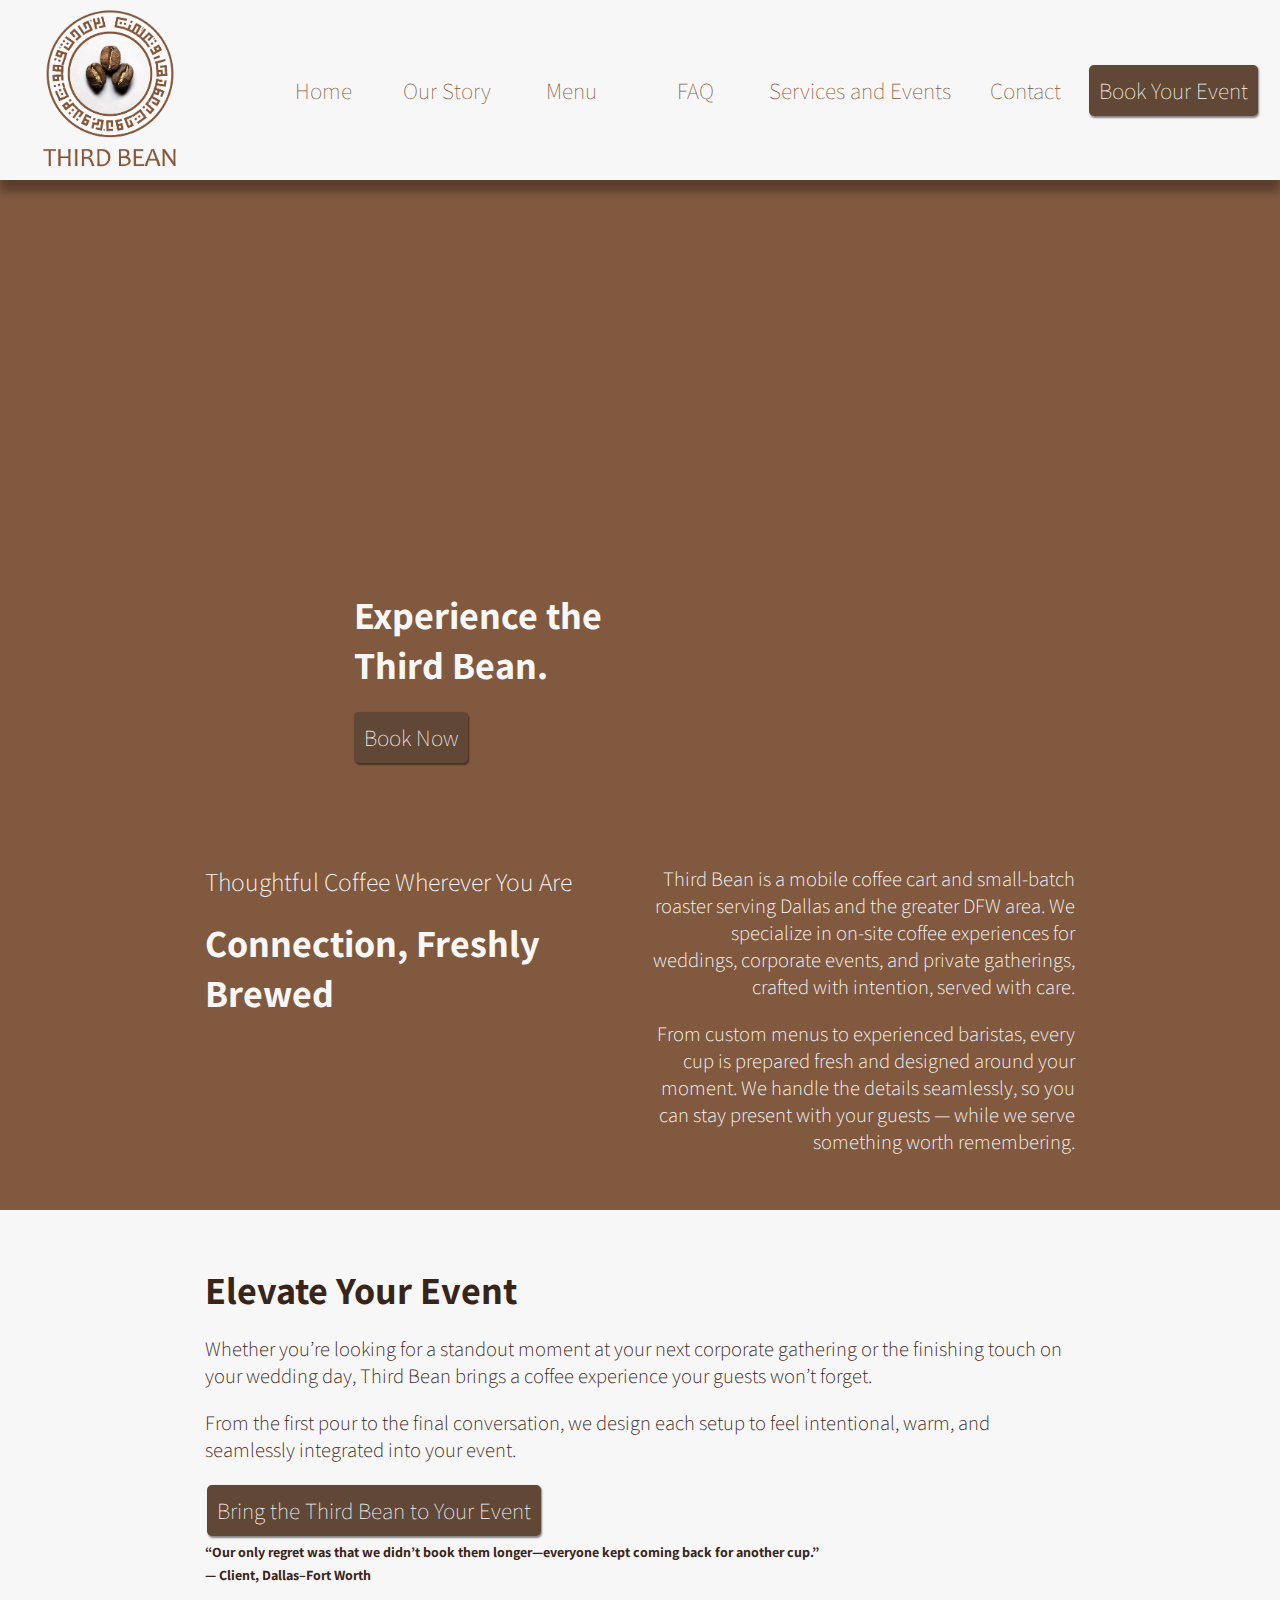
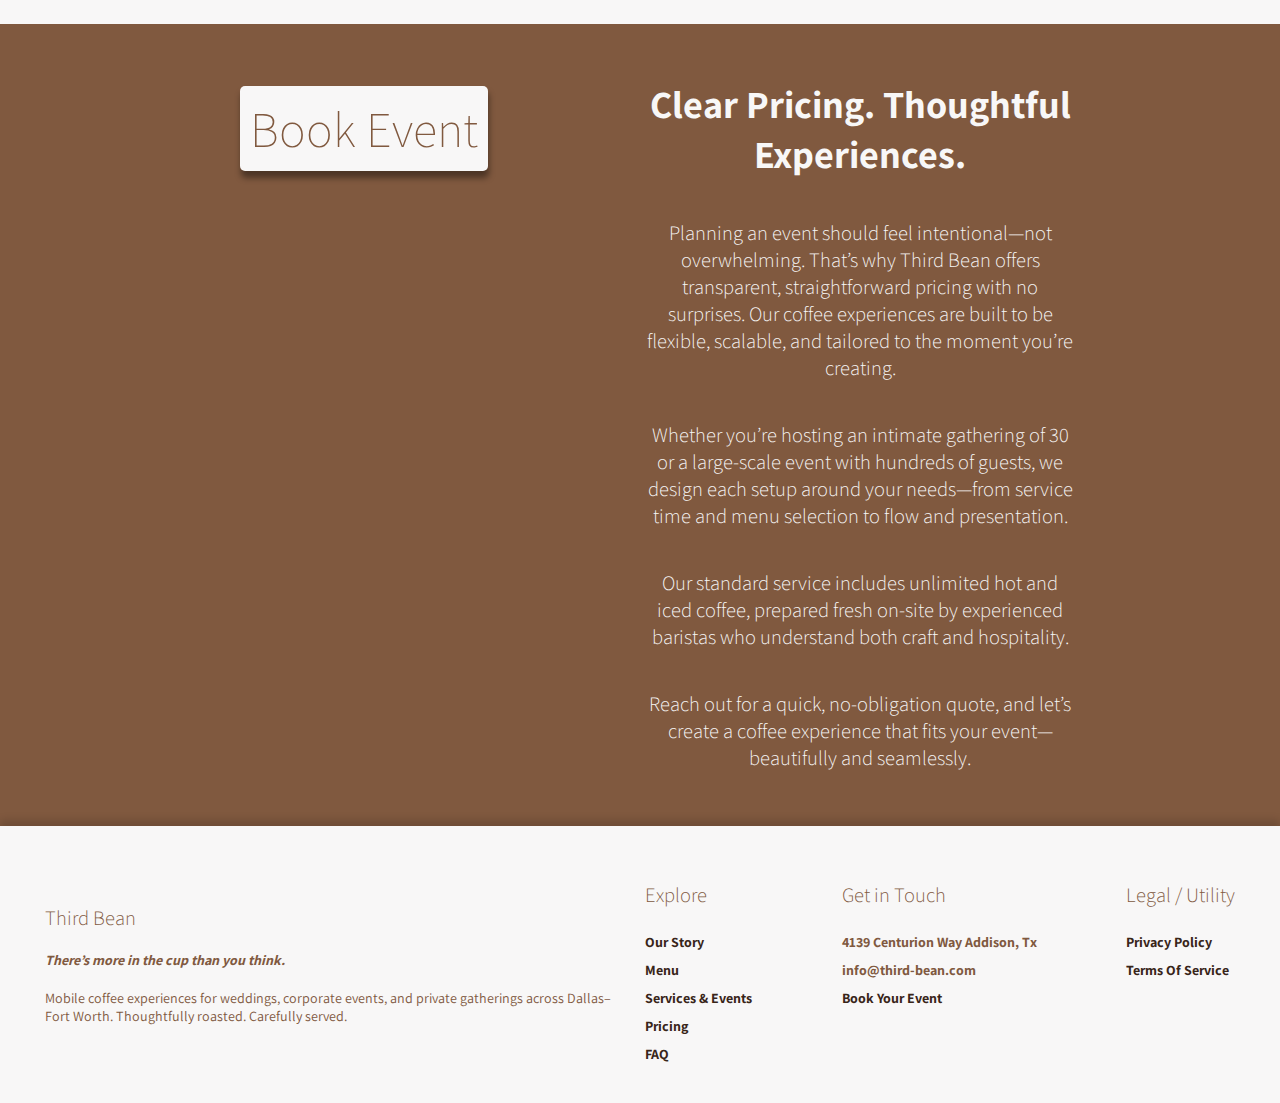
<file: index.html>
<!DOCTYPE html>
<html lang="en">
<head>
    <title>Third Bean</title>
    <!-- Meta Stuff -->
    <meta charset="UTF-8" />
    <meta http-equiv="X-UA-Compatible" content="IE=edge" />
    <meta name="viewport" content="width=device-width, initial-scale=1.0" />

    <!-- Google Tab Thing -->
    <link rel="icon" type="image/png" href="/images/logo.png">

    <!-- CSS Files -->
    <link rel="stylesheet" href="./assets/styles/index.css" />

    <!-- Font -->
    <link rel="preconnect" href="https://fonts.googleapis.com">
    <link rel="preconnect" href="https://fonts.gstatic.com" crossorigin>
    <link href="https://fonts.googleapis.com/css2?family=Assistant:wght@200..800&display=swap" rel="stylesheet">
</head>

<body>
    <div class="container" id="header">
        <img class="logoImg" src="images/logowithtxt.png" alt="Third Bean" />
        <div class="navbar">
            <a href="/index.html">Home</a>
            <a href="/story.html">Our Story</a>
            <a href="">Menu</a>
            <a href="">FAQ</a>
            <a href="">Services and Events</a>
            <a href="">Contact</a>
            <button>Book Your Event</button>
        </div>
        <button class="menuToggle" aria-label="Toggle menu">
            <svg class="hamburger" width="34" height="30" viewBox="0 0 34 30" fill="none"
                xmlns="http://www.w3.org/2000/svg">
                <line class="line top" x1="2" y1="2" x2="32" y2="2" stroke="#101818" stroke-width="3"/>
                <line class="line middle" y1="15" x2="34" y2="15" stroke="#101818" stroke-width="3"/>
                <line class="line bottom" x1="2" y1="28" x2="32" y2="28" stroke="#101818" stroke-width="3"/>
            </svg>
        </button>
    </div>
    
    <div class="media">
    </div>

    <div class="container">
        <div></div>
        <div class="txt">
            <h1 class="hero">Experience the Third Bean.</h1>
            <button>Book Now</button>
        </div>
        <div></div>
    </div>

    <div class="container" id="content">
        <div>
            <h3>Thoughtful Coffee Wherever You Are</h2>
            <h1>Connection, Freshly Brewed</h1>
        </div>
        <div class="end">
            <h4>Third Bean is a mobile coffee cart and small-batch roaster serving Dallas and the greater DFW area. We specialize in on-site coffee experiences for weddings, corporate events, and private gatherings, crafted with intention, served with care. </h4>
            <h4>From custom menus to experienced baristas, every cup is prepared fresh and designed around your moment. We handle the details seamlessly, so you can stay present with your guests — while we serve something worth remembering.</h4>
        </div>
    </div>

    <div class="container inverse" id="content">
        <div>
            <h1>Elevate Your Event</h1>
            <h4>Whether you’re looking for a standout moment at your next corporate gathering or the finishing touch on your wedding day, Third Bean brings a coffee experience your guests won’t forget.</h4>
            <h4>From the first pour to the final conversation, we design each setup to feel intentional, warm, and seamlessly integrated into your event.</h4>
            <button>Bring the Third Bean to Your Event</button>
            <h5>“Our only regret was that we didn’t book them longer—everyone kept coming back for another cup.”</h5>
            <h5>— Client, Dallas–Fort Worth</h5>
        </div>
    </div>

    <div class="container secondary" id="content">
        <div class="imageWrap">
            <button class="imgBtn">Book Event</button>
        </div>  
        <div class="centered">
            <h1>Clear Pricing. Thoughtful Experiences.</h1>
            <h4>Planning an event should feel intentional—not overwhelming. That’s why Third Bean offers transparent, straightforward pricing with no surprises. Our coffee experiences are built to be flexible, scalable, and tailored to the moment you’re creating.</h4>
            <h4>Whether you’re hosting an intimate gathering of 30 or a large-scale event with hundreds of guests, we design each setup around your needs—from service time and menu selection to flow and presentation.</h4>
            <h4>Our standard service includes unlimited hot and iced coffee, prepared fresh on-site by experienced baristas who understand both craft and hospitality.</h4>
            <h4>Reach out for a quick, no-obligation quote, and let’s create a coffee experience that fits your event—beautifully and seamlessly.</h4>
        </div>
    </div>

    <div class="container" id="footer">
        <div class="footer desktop">
            <h4>Third Bean</h4>
            <h5 id="italic">There’s more in the cup than you think.</h5>
            <h6 class="footer">Mobile coffee experiences for weddings, corporate events, and private gatherings across Dallas–Fort Worth. Thoughtfully roasted. Carefully served.</h6>
        </div>
        <div class="container">
            <div class="column">
                <h4>Explore</h4>
                <button class="footer btn">Our Story</button>
                <button class="footer btn">Menu</button>
                <button class="footer btn">Services & Events</button>
                <button class="footer btn">Pricing</button>
                <button class="footer btn">FAQ</button>
            </div>
            <div class="column">
                <h4>Get in Touch</h4>
                <h5>4139 Centurion Way Addison, Tx</h5>
                <h5>info@third-bean.com</h5>
                <button class="footer btn" href="">Book Your Event</button>
            </div>
            <div class="column">
                <h4>Legal / Utility</h4>
                <button class="footer btn" href="">Privacy Policy</button>
                <button class="footer btn" href="">Terms Of Service</button>
            </div>
        </div>
    </div>
    <script>
        const toggle = document.querySelector('.menuToggle');
        const nav = document.querySelector('.navbar');

        toggle.addEventListener('click', () => {
            nav.classList.toggle('open');
            toggle.classList.toggle('active');
        });
        
    </script>

</body>

</html>
</file>
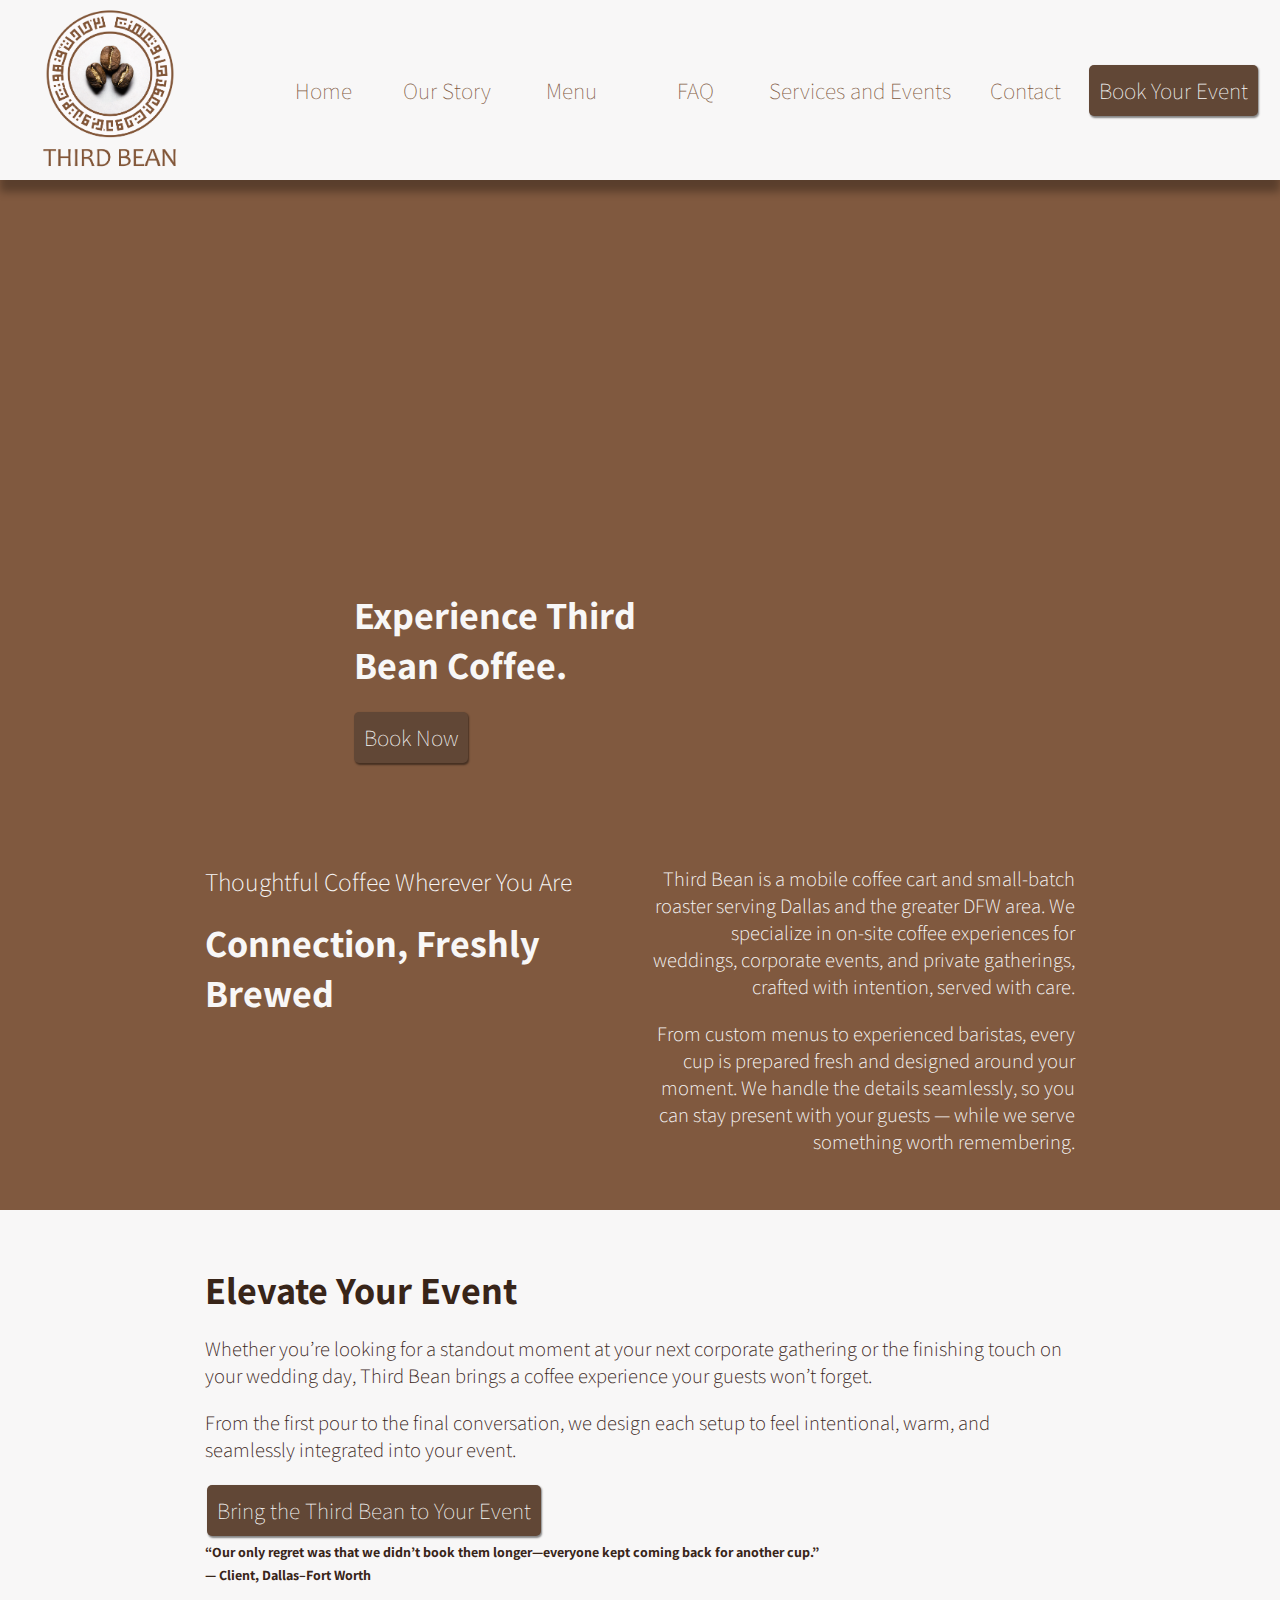
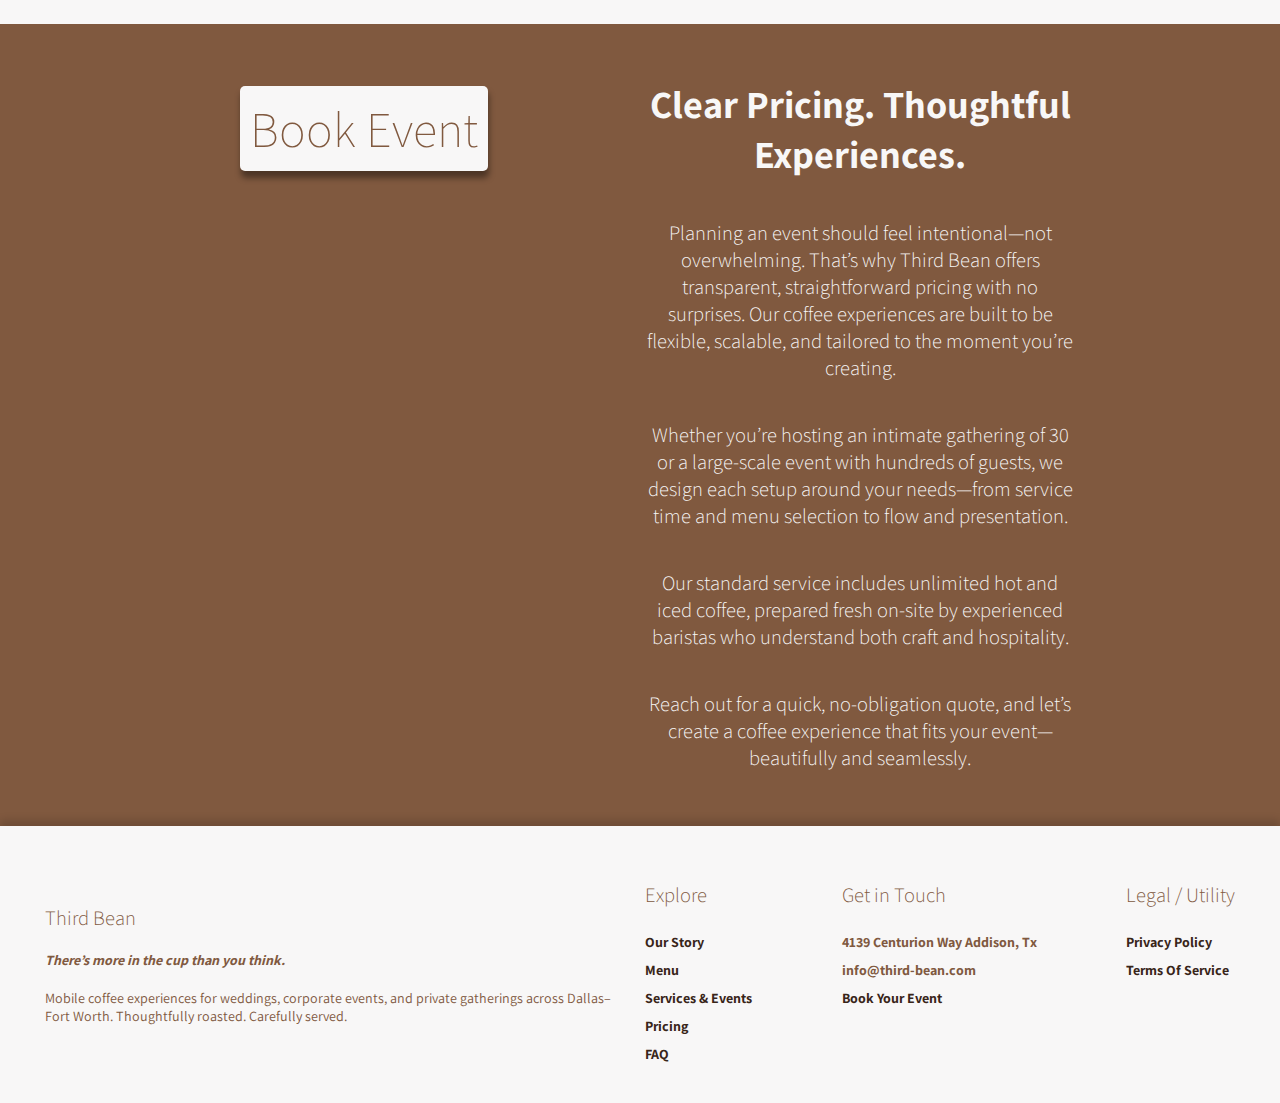
<file: menuitems.html>
<!DOCTYPE html>
<html lang="en">
<head>
    <title>Third Bean</title>
    <!-- Meta Stuff -->
    <meta charset="UTF-8" />
    <meta http-equiv="X-UA-Compatible" content="IE=edge" />
    <meta name="viewport" content="width=device-width, initial-scale=1.0" />

    <!-- Google Tab Thing -->
    <link rel="icon" type="image/png" href="/images/logo.png">

    <!-- CSS Files -->
    <link rel="stylesheet" href="./assets/styles/index.css" />

    <!-- Font -->
    <link rel="preconnect" href="https://fonts.googleapis.com">
    <link rel="preconnect" href="https://fonts.gstatic.com" crossorigin>
    <link href="https://fonts.googleapis.com/css2?family=Assistant:wght@200..800&display=swap" rel="stylesheet">
</head>

<body>
    <div class="container" id="header">
        <img class="logoImg" src="images/logowithtxt.png" alt="Third Bean" />
        <div class="navbar">
            <a href="/index.html">Home</a>
            <a href="/story.html">Our Story</a>
            <a href="">Menu</a>
            <a href="">FAQ</a>
            <a href="">Services and Events</a>
            <a href="">Contact</a>
            <button>Book Your Event</button>
        </div>
        <button class="menuToggle" aria-label="Toggle menu">
            <svg class="hamburger" width="34" height="30" viewBox="0 0 34 30" fill="none"
                xmlns="http://www.w3.org/2000/svg">
                <line class="line top" x1="2" y1="2" x2="32" y2="2" stroke="#101818" stroke-width="3"/>
                <line class="line middle" y1="15" x2="34" y2="15" stroke="#101818" stroke-width="3"/>
                <line class="line bottom" x1="2" y1="28" x2="32" y2="28" stroke="#101818" stroke-width="3"/>
            </svg>
        </button>
    </div>
    
    <div class="media">
    </div>

    <div class="container">
        <div></div>
        <div class="txt">
            <h1 class="hero">Experience Third Bean Coffee.</h1>
            <button>Book Now</button>
        </div>
        <div></div>
    </div>

    <div class="container" id="content">
        <div>
            <h3>Thoughtful Coffee Wherever You Are</h2>
            <h1>Connection, Freshly Brewed</h1>
        </div>
        <div class="end">
            <h4>Third Bean is a mobile coffee cart and small-batch roaster serving Dallas and the greater DFW area. We specialize in on-site coffee experiences for weddings, corporate events, and private gatherings, crafted with intention, served with care. </h4>
            <h4>From custom menus to experienced baristas, every cup is prepared fresh and designed around your moment. We handle the details seamlessly, so you can stay present with your guests — while we serve something worth remembering.</h4>
        </div>
    </div>

    <div class="container inverse" id="content">
        <div>
            <h1>Elevate Your Event</h1>
            <h4>Whether you’re looking for a standout moment at your next corporate gathering or the finishing touch on your wedding day, Third Bean brings a coffee experience your guests won’t forget.</h4>
            <h4>From the first pour to the final conversation, we design each setup to feel intentional, warm, and seamlessly integrated into your event.</h4>
            <button>Bring the Third Bean to Your Event</button>
            <h5>“Our only regret was that we didn’t book them longer—everyone kept coming back for another cup.”</h5>
            <h5>— Client, Dallas–Fort Worth</h5>
        </div>
    </div>

    <div class="container secondary" id="content">
        <div class="imageWrap">
            <button class="imgBtn">Book Event</button>
        </div>  
        <div class="centered">
            <h1>Clear Pricing. Thoughtful Experiences.</h1>
            <h4>Planning an event should feel intentional—not overwhelming. That’s why Third Bean offers transparent, straightforward pricing with no surprises. Our coffee experiences are built to be flexible, scalable, and tailored to the moment you’re creating.</h4>
            <h4>Whether you’re hosting an intimate gathering of 30 or a large-scale event with hundreds of guests, we design each setup around your needs—from service time and menu selection to flow and presentation.</h4>
            <h4>Our standard service includes unlimited hot and iced coffee, prepared fresh on-site by experienced baristas who understand both craft and hospitality.</h4>
            <h4>Reach out for a quick, no-obligation quote, and let’s create a coffee experience that fits your event—beautifully and seamlessly.</h4>
        </div>
    </div>

    <div class="container" id="footer">
        <div class="footer desktop">
            <h4>Third Bean</h4>
            <h5 id="italic">There’s more in the cup than you think.</h5>
            <h6 class="footer">Mobile coffee experiences for weddings, corporate events, and private gatherings across Dallas–Fort Worth. Thoughtfully roasted. Carefully served.</h6>
        </div>
        <div class="container">
            <div class="column">
                <h4>Explore</h4>
                <button class="footer btn">Our Story</button>
                <button class="footer btn">Menu</button>
                <button class="footer btn">Services & Events</button>
                <button class="footer btn">Pricing</button>
                <button class="footer btn">FAQ</button>
            </div>
            <div class="column">
                <h4>Get in Touch</h4>
                <h5>4139 Centurion Way Addison, Tx</h5>
                <h5>info@third-bean.com</h5>
                <button class="footer btn" href="">Book Your Event</button>
            </div>
            <div class="column">
                <h4>Legal / Utility</h4>
                <button class="footer btn" href="">Privacy Policy</button>
                <button class="footer btn" href="">Terms Of Service</button>
            </div>
        </div>
    </div>
    <script>
        const toggle = document.querySelector('.menuToggle');
        const nav = document.querySelector('.navbar');

        toggle.addEventListener('click', () => {
            nav.classList.toggle('open');
            toggle.classList.toggle('active');
        });
        
    </script>

</body>

</html>
</file>
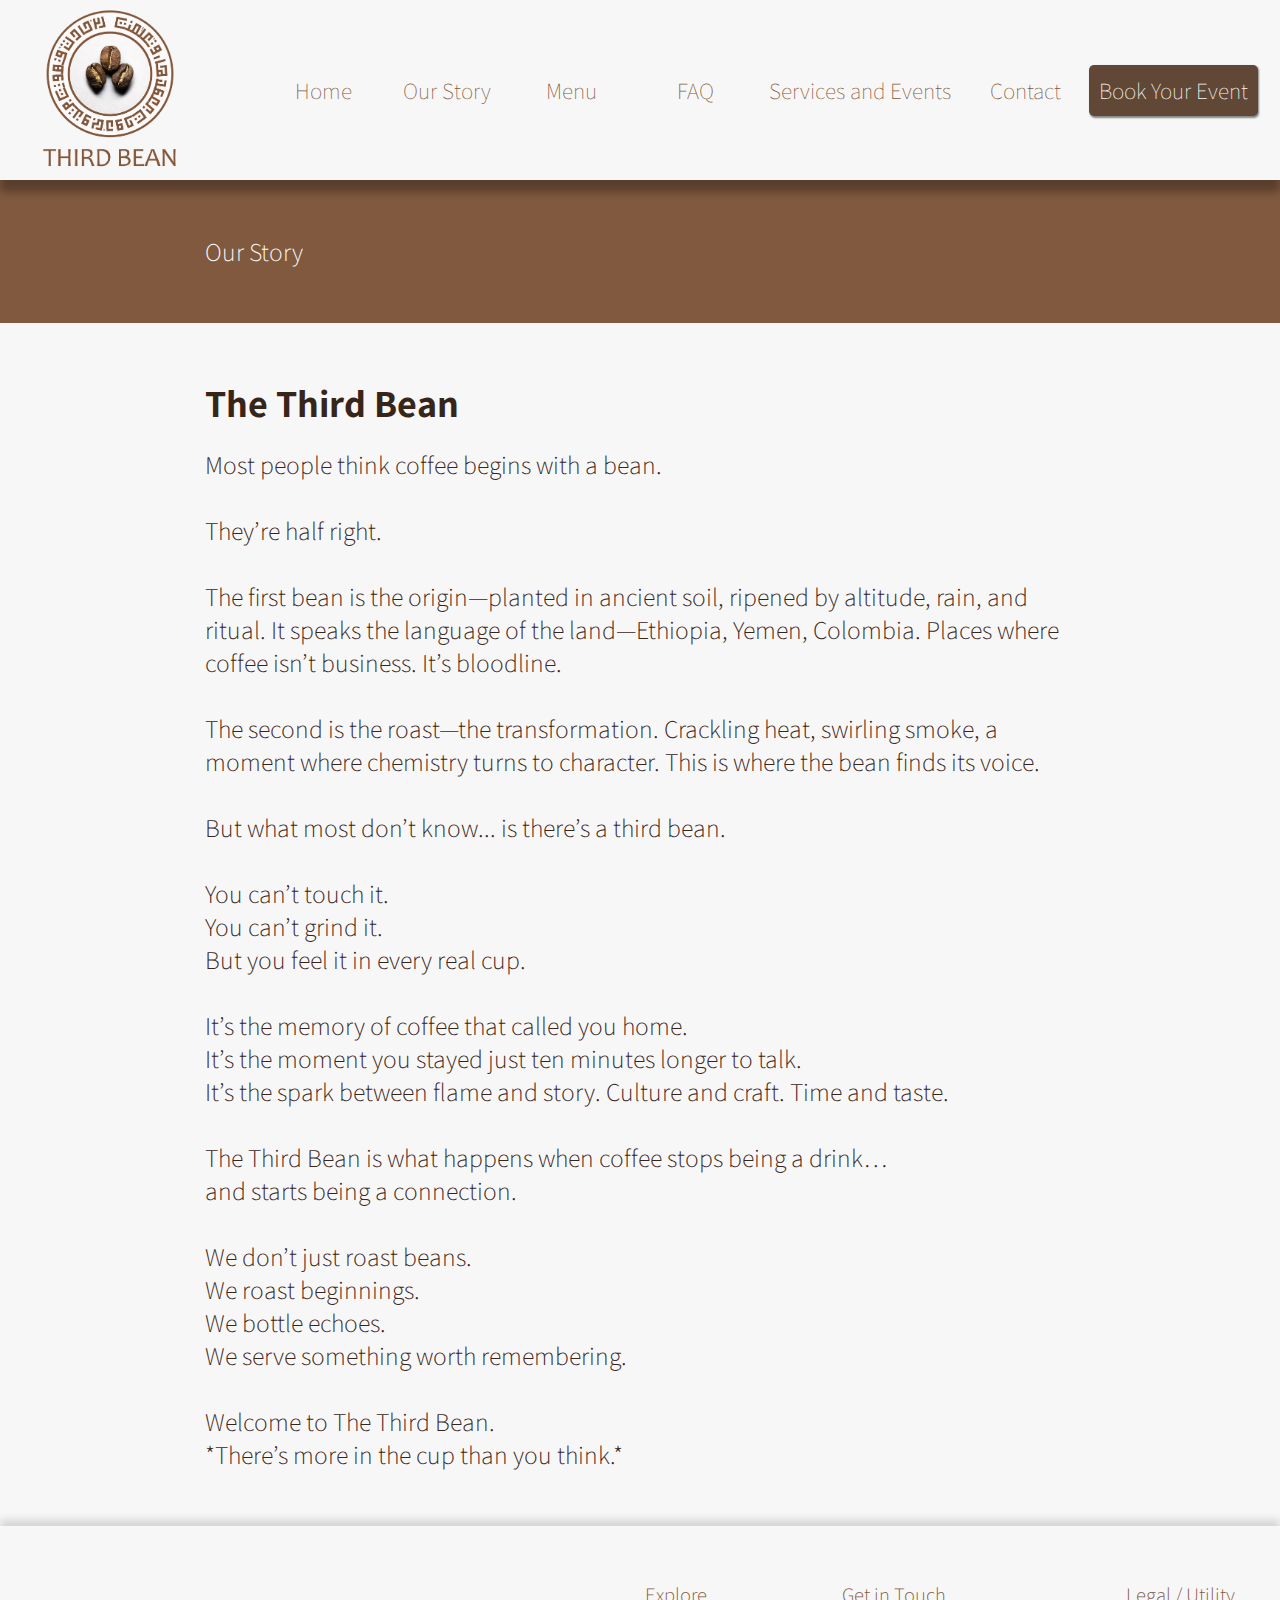
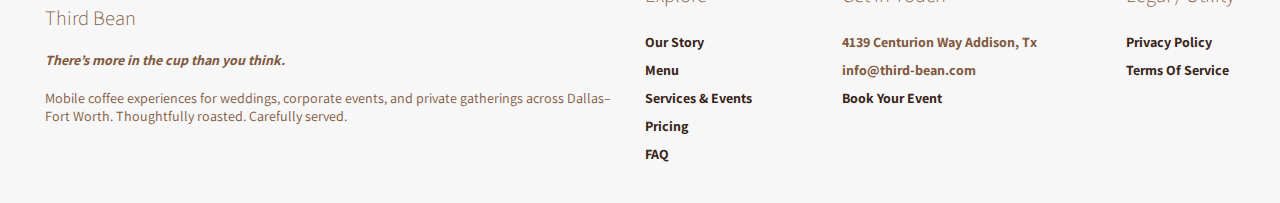
<file: story.html>
<!DOCTYPE html>
<html lang="en">
<head>
    <title>Third Bean</title>
    <!-- Meta Stuff -->
    <meta charset="UTF-8" />
    <meta http-equiv="X-UA-Compatible" content="IE=edge" />
    <meta name="viewport" content="width=device-width, initial-scale=1.0" />

    <!-- Google Tab Thing -->
    <link rel="icon" type="image/png" href="/images/logo.png">

    <!-- CSS Files -->
    <link rel="stylesheet" href="./assets/styles/index.css" />

    <!-- Font -->
    <link rel="preconnect" href="https://fonts.googleapis.com">
    <link rel="preconnect" href="https://fonts.gstatic.com" crossorigin>
    <link href="https://fonts.googleapis.com/css2?family=Assistant:wght@200..800&display=swap" rel="stylesheet">
</head>

<body>
    <div class="container" id="header">
        <img class="logoImg" src="images/logowithtxt.png" alt="Third Bean" />
        <div class="navbar">
            <a href="/index.html">Home</a>
            <a href="/story.html">Our Story</a>
            <a href="">Menu</a>
            <a href="">FAQ</a>
            <a href="">Services and Events</a>
            <a href="">Contact</a>
            <button>Book Your Event</button>
        </div>
        <button class="menuToggle" aria-label="Toggle menu">
            <svg class="hamburger" width="34" height="30" viewBox="0 0 34 30" fill="none"
                xmlns="http://www.w3.org/2000/svg">
                <line class="line top" x1="2" y1="2" x2="32" y2="2" stroke="#101818" stroke-width="3"/>
                <line class="line middle" y1="15" x2="34" y2="15" stroke="#101818" stroke-width="3"/>
                <line class="line bottom" x1="2" y1="28" x2="32" y2="28" stroke="#101818" stroke-width="3"/>
            </svg>
        </button>
    </div>

    <div class="container" id="content">
        <div>
            <h3>Our Story</h2>
        </div>
        <div class="end">
        </div>
    </div>

    <div class="container inverse" id="content">
        <div>
            <h1>The Third Bean</h1>
            <h3>
            Most people think coffee begins with a bean.
            </br>
            </br>

            They’re half right.
            </br>
            </br>

            The first bean is the origin—planted in ancient soil, ripened by altitude, rain, and ritual. It speaks the language of the land—Ethiopia, Yemen, Colombia. Places where coffee isn’t business. It’s bloodline.
            </br>
            </br>

            The second is the roast—the transformation. Crackling heat, swirling smoke, a moment where chemistry turns to character. This is where the bean finds its voice.
            </br>
            </br>

            But what most don’t know... is there’s a third bean.
            </br>
            </br>

            You can’t touch it.
            </br>
            You can’t grind it.
            </br>
            But you feel it in every real cup.
            </br>
            </br>

            It’s the memory of coffee that called you home.
            </br>
            It’s the moment you stayed just ten minutes longer to talk.
            </br>
            It’s the spark between flame and story. Culture and craft. Time and taste.
            </br>
            </br>

            The Third Bean is what happens when coffee stops being a drink…
            </br>
            and starts being a connection.
            </br>
            </br>

            We don’t just roast beans.
            </br>
            We roast beginnings.
            </br>
            We bottle echoes.
            </br>
            We serve something worth remembering.
            </br>
            </br>

            Welcome to The Third Bean.
            </br>
            *There’s more in the cup than you think.*
            </h4>

        </div>
     </div>

    <div class="container" id="footer">
        <div class="footer desktop">
            <h4>Third Bean</h4>
            <h5 id="italic">There’s more in the cup than you think.</h5>
            <h6 class="footer">Mobile coffee experiences for weddings, corporate events, and private gatherings across Dallas–Fort Worth. Thoughtfully roasted. Carefully served.</h6>
        </div>
        <div class="container">
            <div class="column">
                <h4>Explore</h4>
                <button class="footer btn">Our Story</button>
                <button class="footer btn">Menu</button>
                <button class="footer btn">Services & Events</button>
                <button class="footer btn">Pricing</button>
                <button class="footer btn">FAQ</button>
            </div>
            <div class="column">
                <h4>Get in Touch</h4>
                <h5>4139 Centurion Way Addison, Tx</h5>
                <h5>info@third-bean.com</h5>
                <button class="footer btn" href="">Book Your Event</button>
            </div>
            <div class="column">
                <h4>Legal / Utility</h4>
                <button class="footer btn" href="">Privacy Policy</button>
                <button class="footer btn" href="">Terms Of Service</button>
            </div>
        </div>
    </div>

</body>

</html>
</file>
<file: assets/styles/index.css>
:root {
  /* ===== Colors ===== */
  --color-bg: #80593f;
  --color-bg-btn-hover: #6b4931;
  --color-bg-btn: #614736;
  --color-bg-light: #f8f7f7;
  --color-text: #f8f7f7;
  --color-text-inverse: #815537;
  --color-text-dark: #382519;
  --color-accent: #c49a6c;   /* coffee / warm accent */
  --color-accent-dark: #815537;
  --transparent: #00000000;

  /* ===== Fonts ===== */
  --font-primary: 'Assistant', sans-serif;
}

body {
    margin: 0;
    overflow-x: hidden;
    background-color: var(--color-bg);
}
body, button, a {
    color: var(--color-text);
    
  font-family: "Assistant", sans-serif;
    font-weight: 100;
} 
h1, h2, h3, h4, h6 {
    margin: 20px 0;
    font-weight: 250;
}
h1 {
    font-size: 3vw;
    font-weight: bold !important;
}
h2 {
    font-size: 3vwpx;
}
h3 {
    font-size: 2vw;
}
h4 {
    font-size: 1.6vw;
}
h5, .footer.btn {
    margin: 5px 0;
    font-size: 1.1vw;
    font-weight: bold !important;
}
h6 {
    font-size: 1.1vw;
    font-weight: normal !important;
}
button, a {
    font-size: 1.8vw;
    text-decoration: none;

    background-color: var(--transparent);
    border: none;
    border-radius: 5px;

    min-width: 100px;
    padding: 10px;
    margin: 2px;
    text-align: center;
} button:hover, a:hover {
    cursor: pointer;

    color: var(--color-text);
    background-color: var(--color-bg-btn-hover);

    box-shadow: inset 2.0px 4.0px 4.0px hsl(0deg 0% 0% / 0.44);
} button {
    background-color: var(--color-bg-btn);

    box-shadow: 1.0px 1.9px 1.9px hsl(0deg 0% 0% / 0.47);
} a {
    color: var(--color-bg);
}

.container {
    display: flex;
    flex-direction: row;
    justify-content: space-between;
    align-items: center;
    
    margin: 0;
    padding: 0 20px;
} 
#header{
    position: relative;
    height: 20vh;
    z-index: 10;
    box-shadow: 0px 12px 8px hsl(0deg 0% 0% / 0.30);
} .navbar {
    display: flex;
    flex-direction: row;
}
#header, #footer {
    background-color: var(--color-bg-light);
} 
#footer { 
    color: var(--color-bg); 
    padding: 30px 40px;
    box-shadow: 0px -6px 8px hsla(0, 0%, 0%, 0.142);
}

.media {
    position: absolute;
    z-index: -100;
    display: grid;
    grid-template-columns: 1fr 3fr;
    top: 20vh;
    width: 100vw;
}
.media video,
.media img {
    height: 70vh;
    width: 100%;
    object-fit: cover;
    display: block;
}
.media img {
    object-position: top right;
}
.txt {
    display: flex;
    flex-direction: column;
    justify-content: end;
    align-items: baseline;

    height: 65vh;
    width: 45vw;
    padding-bottom: 5vh;
}
.hero {
    width: 25vw;
}

#content {
    background-color: var(--transparent);
    padding: 30px 200px;

    flex-direction: row;
    align-items: start;
} #content > *, #footer > * {
    flex: 1;
    padding: 5px;
    align-items: start;
}
.container.inverse#content {
    color: var(--color-text-dark);
    background-color: var(--color-bg-light) !important;
    align-items: center;
    justify-content: center;
}

/* Image container */
.imageWrap {
    position: relative; /* anchor for absolute button */
    flex-shrink: 0;
    
}

/* Button overlay */
.imgBtn {
    font-size: 50px;
    position: absolute;
    top: 30px;
    right: 150px;

    background-color: var(--color-bg-light);
    color: var(--color-bg);
    box-shadow: 1.0px 6.1px 6.1px hsl(0deg 0% 0% / 0.41);

    border: none;
}
.secImg{
    max-width: 400px;
    border-radius: 80px;
    box-shadow: -1px 2px 8px hsla(0, 0%, 0%, 0.692);

}
.thirdImg {
    max-width: 500px;
    border-radius: 500px 500px 25px 25px;
box-shadow: 1.8px 3.5px 3.5px hsl(0deg 0% 0% / 0.45);

}

.footer.btn {
    background-color: var(--transparent);
    color: var(--color-text-dark);
    padding: 0;
    margin: 5px 0;
    text-align: left;
    box-shadow: none;
} .footer.btn:hover { color: var(--color-bg); }
.column {
    display: flex;
    flex-direction: column;
}

.logoImg {
    width: 180px;
}

.centered {
    display: flex;
    flex-direction: column;
    align-items: end;
    text-align: center !important;
}
.end {
    text-align: end !important;
}
#italic {
    font-style: italic;
}

.menuToggle { 
    display: none;
    border-radius: 50px;
    padding: 0 !important;
    margin: 0;
    height: 100px !important;

    background-color: var(--transparent);
    box-shadow: none;
} .menuToggle:hover {
    background-color: var(--transparent);
    box-shadow: none;
}


@media (max-width: 1050px) or (orientation: portrait) {
    .navbar, .secImg, .thirdImg, img.header, h6.footer, .footer.desktop {
        display: none;
    }
    .logoImg {
        width: 150px;
    }
    .media{
        display: block;
    }
    .txt {
        width: 80vw;
    }
    .hero {
        width: 50vw;
    }
    #content {
        padding: 20px;
        flex-direction: column;
    }
    #footer {
        padding: 0px 15px;
    }
    #footer .footer {
        max-width: 20vw;
    }
    .end {
        text-align: center !important;
    }
    button, a { font-size: 25px; }
    h1 { font-size: 30px; }
    h2 { font-size: 40px; }
    h3 { font-size: 35px; }
    h4 { font-size: 20px; }
    h5, .footer.btn { font-size: 11px; }

    .menuToggle {
        display: block;
    }

    .navbar {
        display: none;
        position: absolute;
        top: 20vh;
        left: 0;
        width: 100%;
        background-color: var(--color-bg-light);
        flex-direction: column;
        align-items: center;
        padding: 20px 0;
        box-shadow: 0px 8px 12px rgba(0,0,0,0.25);
        z-index: 999;
    }

    .navbar a {
        font-size: 22px;
        padding: 12px 0;
    }

    .navbar.open {
        display: flex;
    }

}
.hamburger {
    cursor: pointer;
}

.hamburger .line {
    transform-origin: center;
    transition:
        transform 0.3s ease,
        opacity 0.2s ease;
}

/* When menu is open */
.menuToggle.active .top {
    transform: translateY(10.5px) rotate(45deg);
}

.menuToggle.active .middle {
    opacity: 0;
}

.menuToggle.active .bottom {
    transform: translateY(-10.5px) rotate(-45deg);
}
</file>
